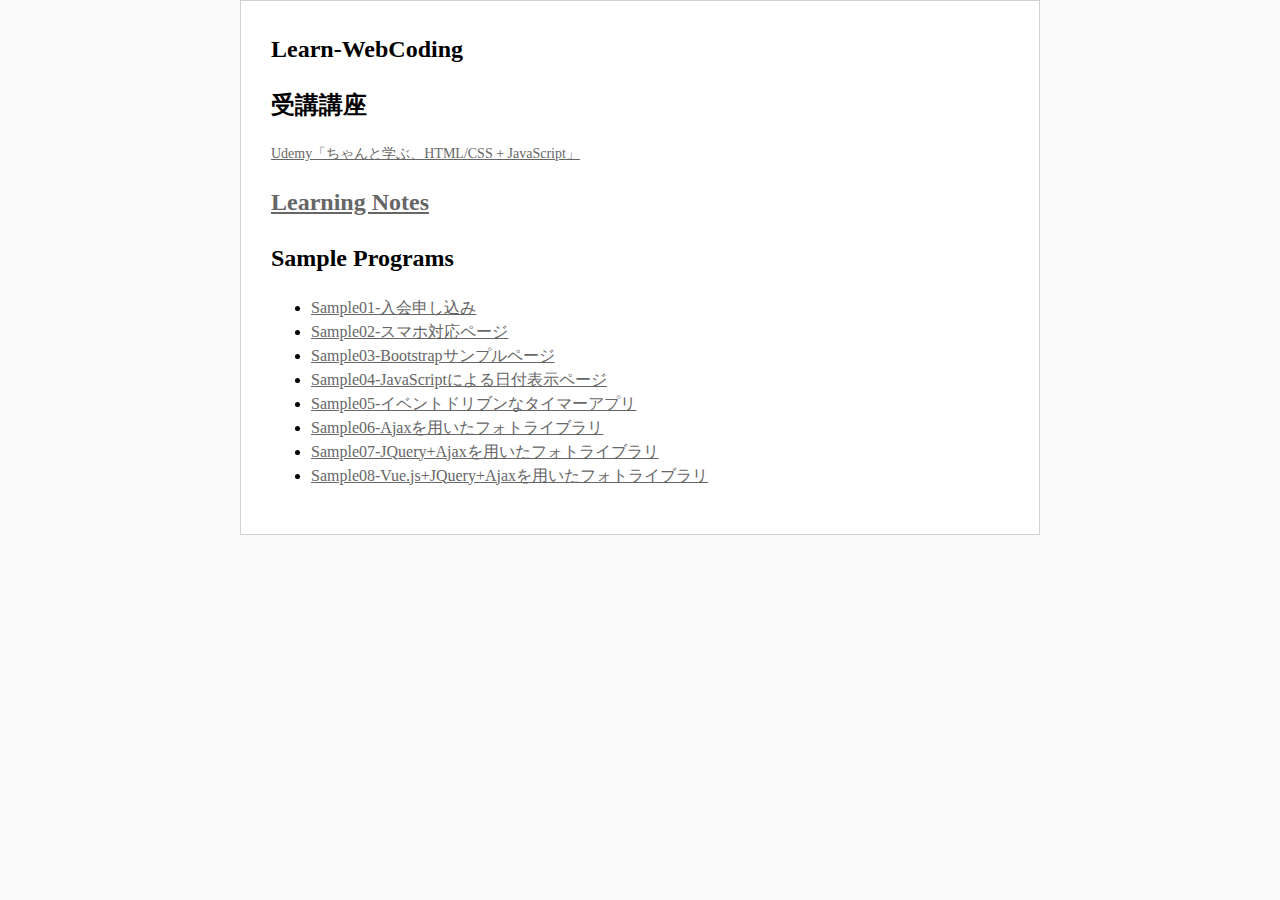
<file: index.html>
﻿<!DOCTYPE html>
<html>
    <head>
        <meta charset="utf-8" />
        <meta name="viewport" content="width=device-width">
        <title>Learn-WebCoding</title>
        <link rel="stylesheet" href="css/sanitize.css">
        <link rel="stylesheet" href="css/style.css">
    </head>
    <body>
        <div class="content">
            <h1>Learn-WebCoding</h1>
            <h2>受講講座</h2>
            <p><a href="https://www.udemy.com/course/html-css-js/">Udemy「ちゃんと学ぶ、HTML/CSS + JavaScript」</a></p>    
            <h2><a href="note/index.html">Learning Notes</a></h2>
            <h2>Sample Programs</h2>
            <ul>
                <li><a href="sample01/index.html">Sample01-入会申し込み</a></li>
                <li><a href="sample02/index.html">Sample02-スマホ対応ページ</a></li>
                <li><a href="sample03/index.html">Sample03-Bootstrapサンプルページ</a></li>
                <li><a href="sample04/index.html">Sample04-JavaScriptによる日付表示ページ</a></li>
                <li><a href="sample05/index.html">Sample05-イベントドリブンなタイマーアプリ</a></li>
                <li><a href="sample06/index.html">Sample06-Ajaxを用いたフォトライブラリ</a></li>
                <li><a href="sample07/index.html">Sample07-JQuery+Ajaxを用いたフォトライブラリ</a></li>
                <li><a href="sample08/index.html">Sample08-Vue.js+JQuery+Ajaxを用いたフォトライブラリ</a></li>
            </ul>
        </div>
    </body>
</html>
</file>
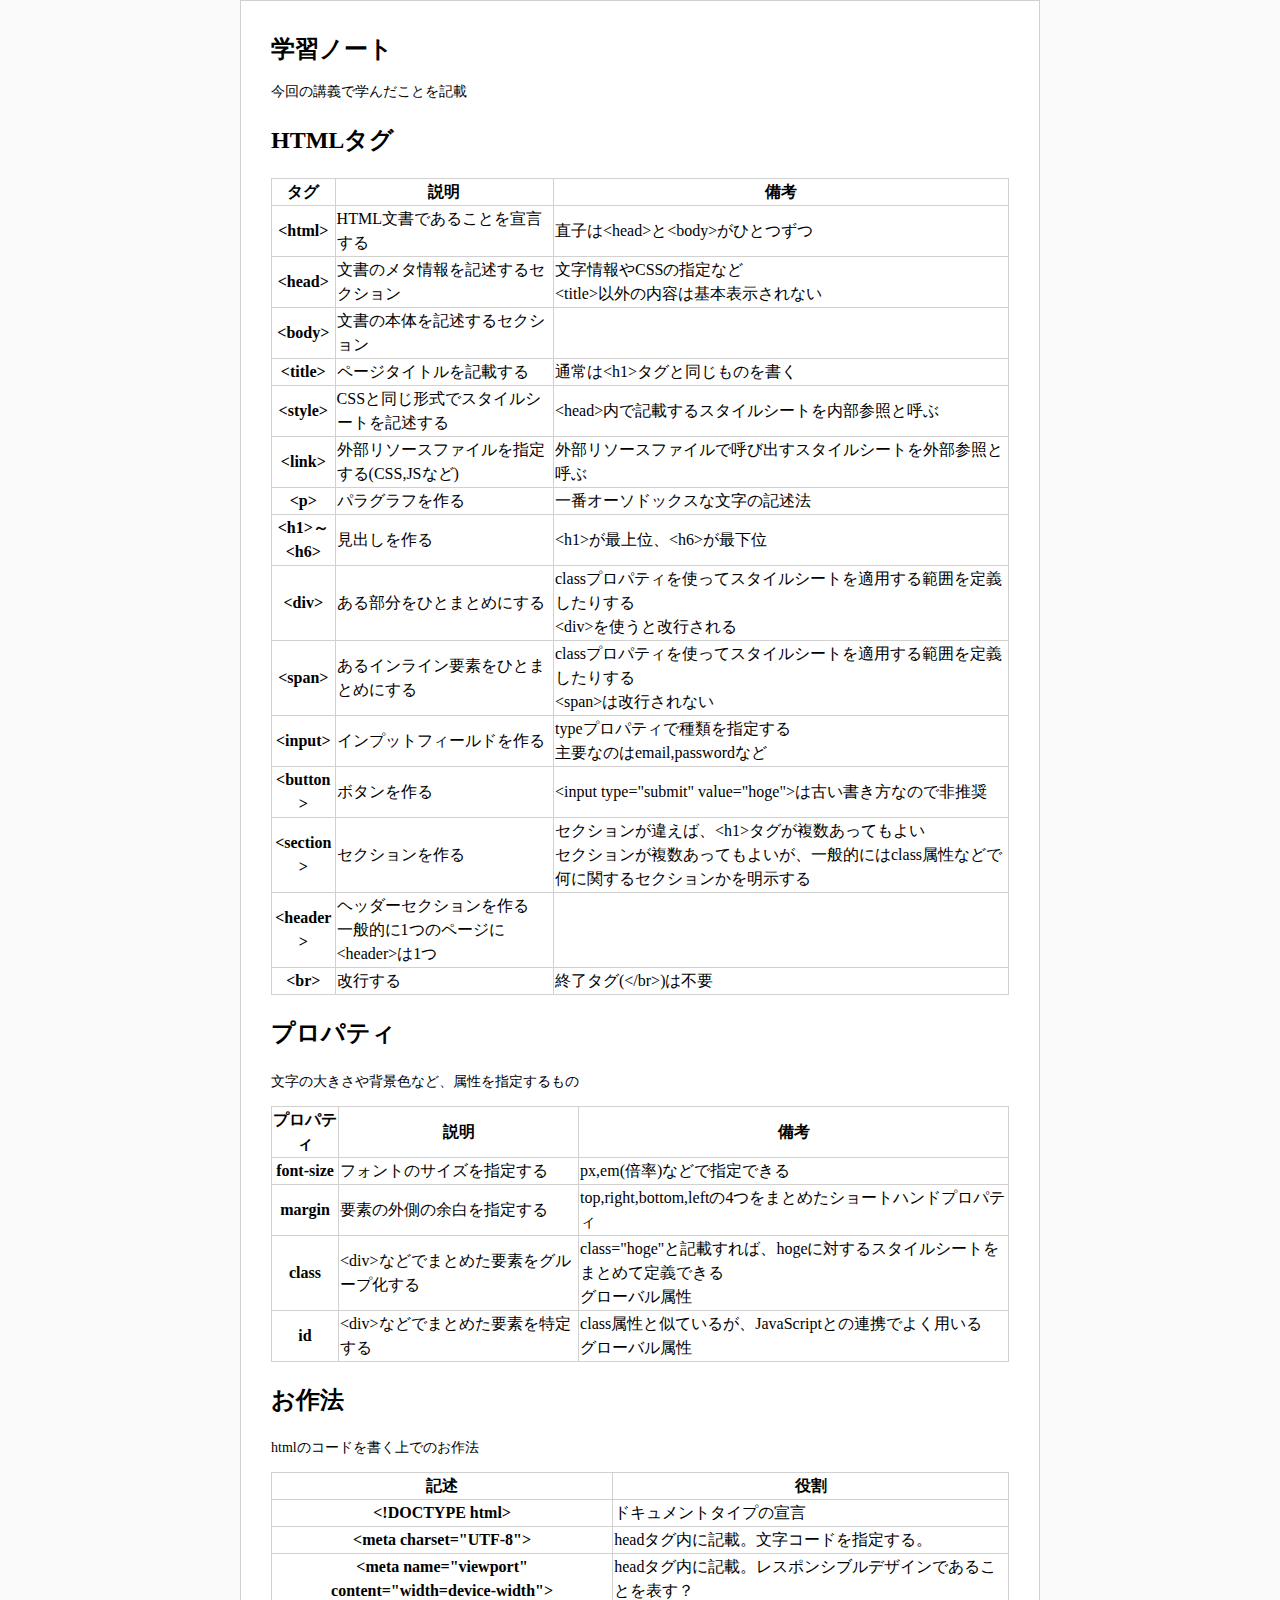
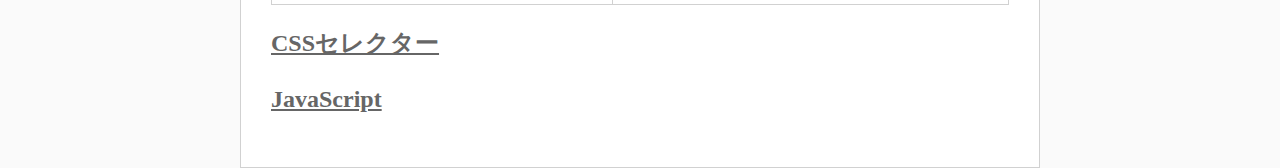
<file: note/index.html>
<!DOCTYPE html>
<html>
    <head>
        <meta charset="UTF-8">
        <meta name="viewport" content="width=device-width">
        <title>学習ノート</title>
        <link rel="stylesheet" href="../css/sanitize.css">
        <link rel="stylesheet" href="../css/style.css">
    </head>
    <body>
        <div class="content">
            <h1>学習ノート</h1>
            <p>今回の講義で学んだことを記載</p>
            <h2>HTMLタグ</h2>
            <table>
                <thead>
                    <tr>
                        <th scope="col">タグ</th>
                        <th scope="col">説明</th>
                        <th scope="col">備考</th>
                    </tr>
                </thead>
                <tbody>
                    <tr>
                        <th scope="row">&lt;html&gt;</th>
                        <td>HTML文書であることを宣言する</td>
                        <td>直子は&lt;head&gt;と&lt;body&gt;がひとつずつ</td>
                    </tr>
                    <tr>
                        <th scope="row">&lt;head&gt;</th>
                        <td>文書のメタ情報を記述するセクション</td>
                        <td>文字情報やCSSの指定など<br>&lt;title&gt;以外の内容は基本表示されない</td>
                    </tr>
                    <tr>
                        <th scope="row">&lt;body&gt;</th>
                        <td>文書の本体を記述するセクション</td>
                    </tr>
                    <tr>
                        <th scope="row">&lt;title&gt;</th>
                        <td>ページタイトルを記載する</td>
                        <td>通常は&lt;h1&gt;タグと同じものを書く</td>
                    </tr>
                    <tr>
                        <th scope="row">&lt;style&gt;</th>
                        <td>CSSと同じ形式でスタイルシートを記述する</td>
                        <td>&lt;head&gt;内で記載するスタイルシートを内部参照と呼ぶ</td>
                    </tr>
                    <tr>
                        <th scope="row">&lt;link&gt;</th>
                        <td>外部リソースファイルを指定する(CSS,JSなど)</td>
                        <td>外部リソースファイルで呼び出すスタイルシートを外部参照と呼ぶ</td>
                    </tr>
                    <tr>
                        <th scope="row">&lt;p&gt;</th>
                        <td>パラグラフを作る</td>
                        <td>一番オーソドックスな文字の記述法</td>
                    </tr>
                    <tr>
                        <th scope="row">&lt;h1&gt;～&lt;h6&gt;</th>
                        <td>見出しを作る</td>
                        <td>&lt;h1&gt;が最上位、&lt;h6&gt;が最下位</td>
                    </tr>
                    <tr>
                        <th scope="row">&lt;div&gt;</th>
                        <td>ある部分をひとまとめにする</td>
                        <td>classプロパティを使ってスタイルシートを適用する範囲を定義したりする<br>&lt;div&gt;を使うと改行される</td>
                    </tr>
                    <tr>
                        <th scope="row">&lt;span&gt;</th>
                        <td>あるインライン要素をひとまとめにする</td>
                        <td>classプロパティを使ってスタイルシートを適用する範囲を定義したりする<br>&lt;span&gt;は改行されない</td>
                    </tr>
                    <tr>
                        <th scope="row">&lt;input&gt;</th>
                        <td>インプットフィールドを作る</td>
                        <td>typeプロパティで種類を指定する<br>主要なのはemail,passwordなど</td>
                    </tr>
                    <tr>
                        <th scope="row">&lt;button&gt;</th>
                        <td>ボタンを作る</td>
                        <td>&lt;input type="submit" value="hoge"&gt;は古い書き方なので非推奨</td>
                    </tr>
                    <tr>
                        <th scope="row">&lt;section&gt;</th>
                        <td>セクションを作る</td>
                        <td>セクションが違えば、&lt;h1&gt;タグが複数あってもよい<br>セクションが複数あってもよいが、一般的にはclass属性などで何に関するセクションかを明示する</td>
                    </tr>
                    <tr>
                        <th scope="row">&lt;header&gt;</th>
                        <td>ヘッダーセクションを作る<br>一般的に1つのページに&lt;header&gt;は1つ</td>
                        <td></td>
                    </tr>                    
                    <tr>
                        <th scope="row">&lt;br&gt;</th>
                        <td>改行する</td>
                        <td>終了タグ(&lt;/br&gt;)は不要</td>
                    </tr>                    
                </tbody>
            </table>

            <h2>プロパティ</h2>
            <p>文字の大きさや背景色など、属性を指定するもの</p>
            <table>
                <thead>
                    <tr>
                        <th scope="col">プロパティ</th>
                        <th scope="col">説明</th>
                        <th scope="col">備考</th>
                    </tr>
                </thead>
                <tbody>
                    <tr>
                        <th scope="row">font-size</th>
                        <td>フォントのサイズを指定する</td>
                        <td>px,em(倍率)などで指定できる</td>
                    </tr>
                    <tr>
                        <th scope="row">margin</th>
                        <td>要素の外側の余白を指定する</td>
                        <td>top,right,bottom,leftの4つをまとめたショートハンドプロパティ</td>
                    </tr>
                    <tr>
                        <th scope="row">class</th>
                        <td>&lt;div&gt;などでまとめた要素をグループ化する</td>
                        <td>class="hoge"と記載すれば、hogeに対するスタイルシートをまとめて定義できる<br>グローバル属性</td>
                    </tr>
                    <tr>
                        <th scope="row">id</th>
                        <td>&lt;div&gt;などでまとめた要素を特定する</td>
                        <td>class属性と似ているが、JavaScriptとの連携でよく用いる<br>グローバル属性</td>
                    </tr>
                </tbody>
            </table>


            <h2>お作法</h2>
            <p>htmlのコードを書く上でのお作法</p>
            <table>
                <thead>
                    <tr>
                        <th scope="col">記述</th>
                        <th scope="col">役割</th>
                    </tr>
                </thead>
                <tbody>
                    <tr>
                        <th scope="row">&lt;!DOCTYPE html&gt;</th>
                        <td>ドキュメントタイプの宣言</td>
                    </tr>
                    <tr>
                        <th scope="row">&lt;meta charset="UTF-8"&gt;</th>
                        <td>headタグ内に記載。文字コードを指定する。</td>
                    </tr>
                    <tr>
                        <th scope="row">&lt;meta name="viewport" content="width=device-width"&gt;</th>
                        <td>headタグ内に記載。レスポンシブルデザインであることを表す？</td>
                    </tr>
                </tbody>
            </table>
            <h2><a href="selecter.html">CSSセレクター</a></h2>
            <h2><a href="javascript.html">JavaScript</a></h2>
        </div>
    </body>
</html>
</file>
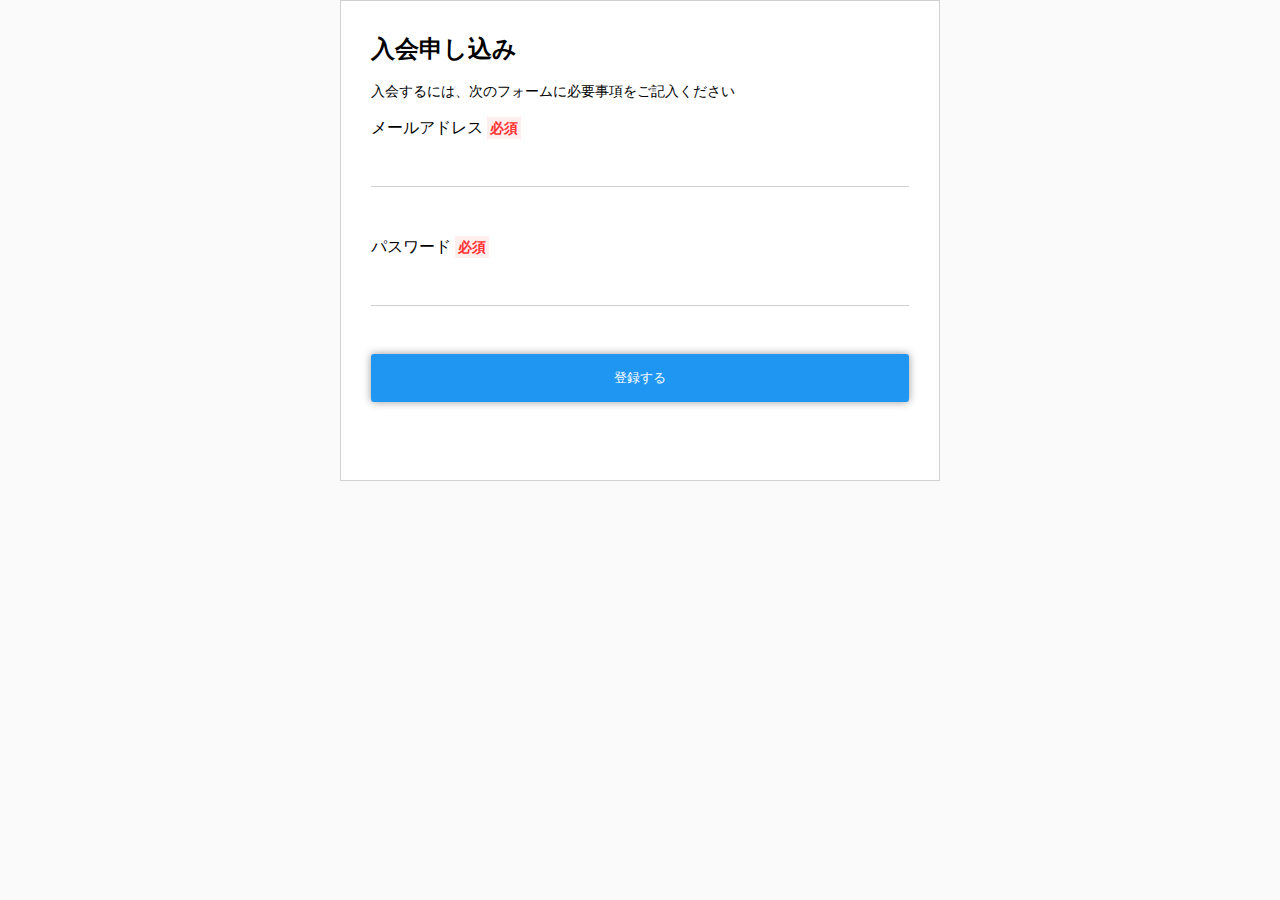
<file: sample01/index.html>
<!DOCTYPE html>
<html>
    <head>
        <meta charset="UTF-8">
        <meta name="viewport" content="width=device-width">
        <title>入会申し込み</title>
        <link rel="stylesheet" href="css/sanitize.css">
        <link rel="stylesheet" href="css/style.css">
    </head>
    <body>
        <div class="content">
            <h1>入会申し込み</h1>
            <p>入会するには、次のフォームに必要事項をご記入ください</p>
            <div class="control">
                <label for="mymail">メールアドレス <span class="required">必須</span></label>
                <input type="email" name="mymail">
            </div>
            <div class="control">
                <label for="password">パスワード <span class="required">必須</span></label>
                <input type="password" name="password">
            </div>
            <div class="control">
                <button type="submit">登録する</button>
                <!-- <input type="submit" value="送信">という記載は古いので非推奨！ -->        
            </div>
        </div>
    </body>
</html>
</file>
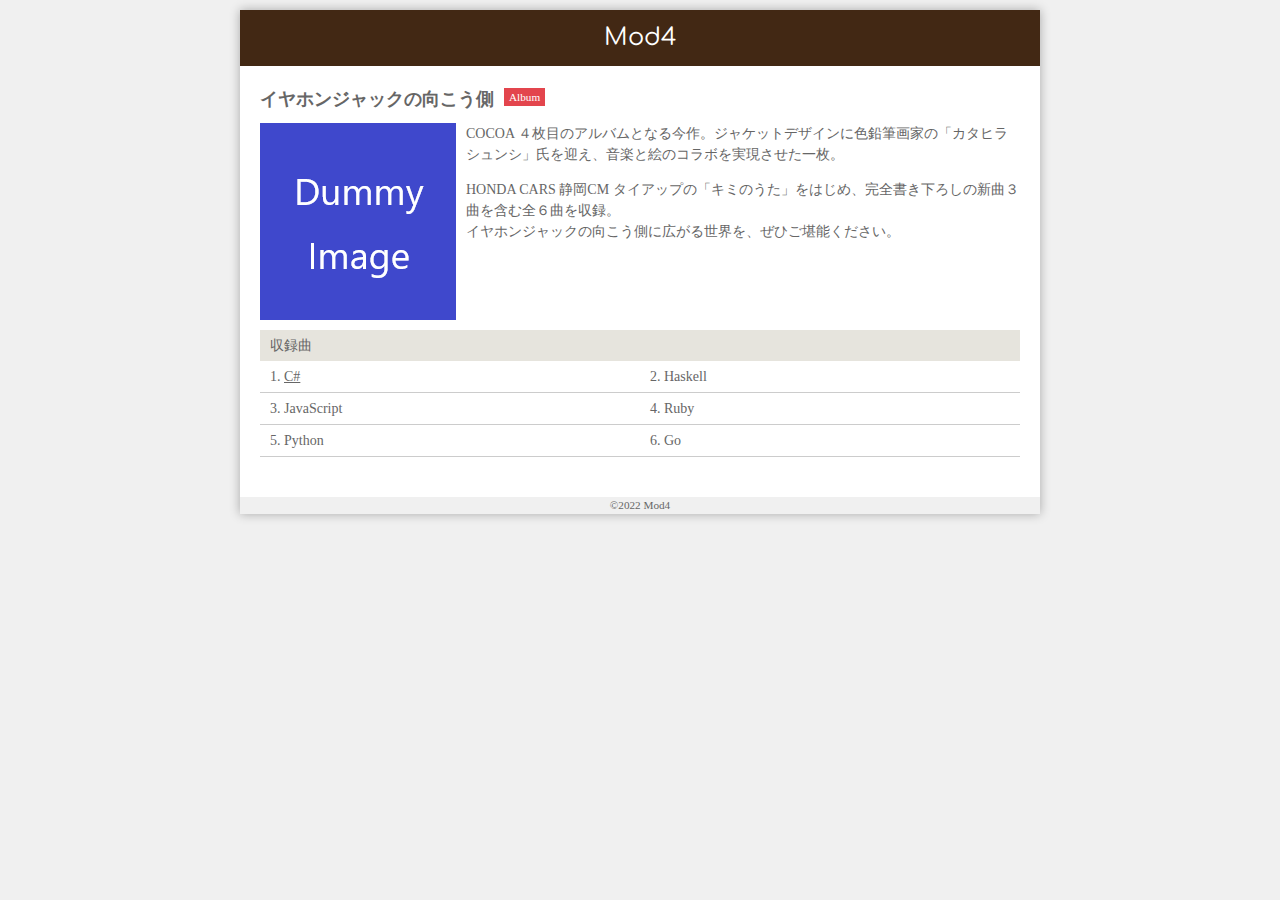
<file: sample02/index.html>
<!DOCTYPE html>
<html>
    <head>
        <meta charset="UTF-8">
        <meta name="viewport" content="width=device-width">
        <title>イヤホンジャックの向こう側</title>
        <link rel="stylesheet" href="css/style.css">
    </head>
    <body>
        <div class="container">
            <header>
                <h1>Mod4</h1>
            </header>

            <div class="content">
                <section class="information">
                    <h1>イヤホンジャックの向こう側</h1>
                    <span class="type">Album</span>
                    <div class="description">
                        <a href="#"><img src="img/jacket.png" alt="イヤホンジャックの向こう側のジャケット写真"></a>
                        <p>COCOA ４枚目のアルバムとなる今作。ジャケットデザインに色鉛筆画家の「カタヒラシュンシ」氏を迎え、音楽と絵のコラボを実現させた一枚。</p>
                        <p>HONDA CARS 静岡CM タイアップの「キミのうた」をはじめ、完全書き下ろしの新曲３曲を含む全６曲を収録。<br>
                        イヤホンジャックの向こう側に広がる世界を、ぜひご堪能ください。</p>    
                    </div>
                </section>
                
                <section class="songs">
                    <h2>収録曲</h2>
                    <ol class="clearfix">
                        <li><a href="https://modfour.github.io/">C#</a></li>
                        <li>Haskell</li>
                        <li>JavaScript</li>
                        <li>Ruby</li>
                        <li>Python</li>
                        <li>Go</li>
                    </ol>
                </section>
            </div>
            <footer>
                &copy;2022 Mod4
            </footer>
        </div>
    </body>
</html>
</file>
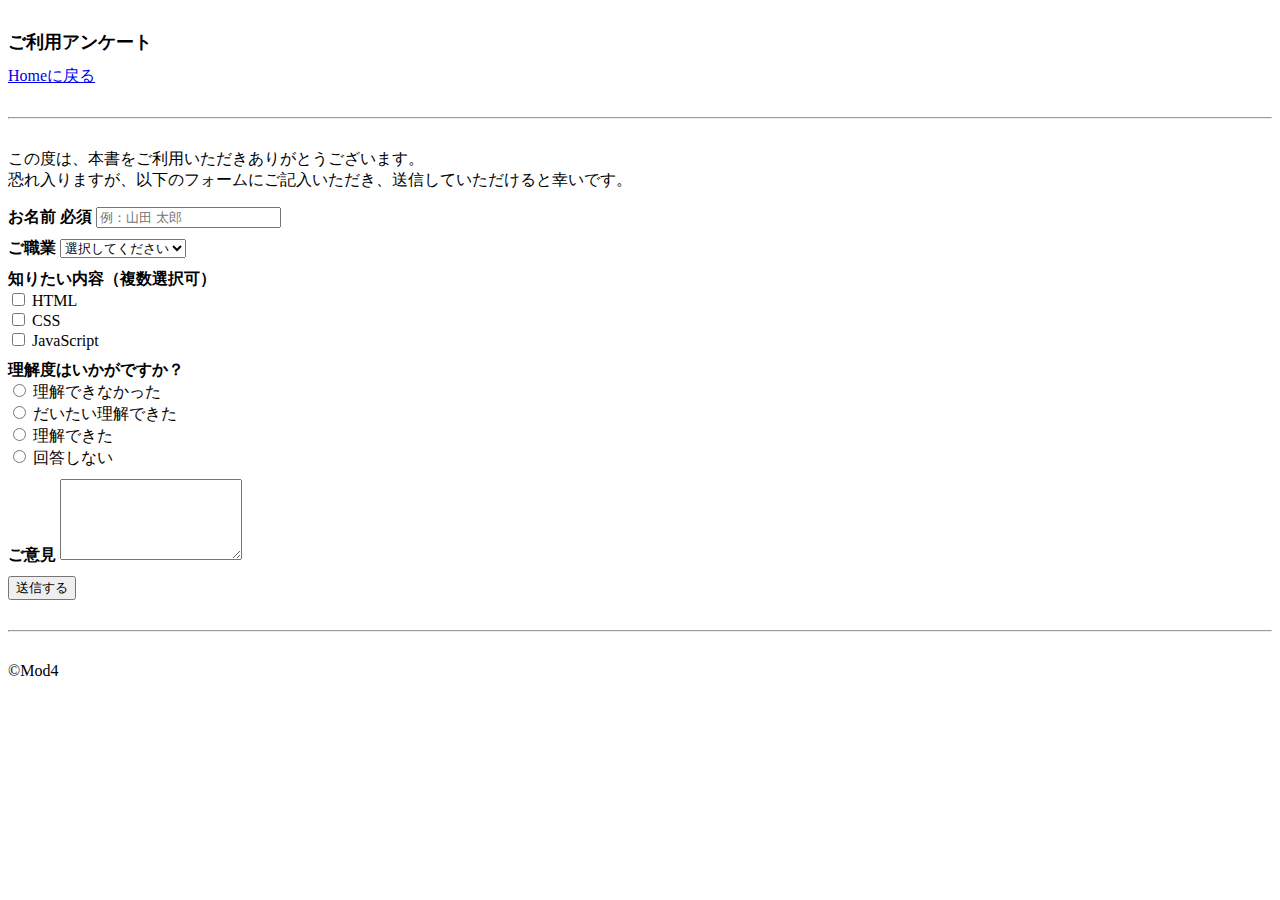
<file: sample03/index.html>
<!DOCTYPE html>
<html lang="ja">
    <head>
        <meta charset="UTF-8">
        <meta name="viewport" content="width=device-width">

        <title>ご利用アンケート</title>

        <!-- CDN版bootstrap v5.0の使用 bootstrapにはsanitize.css相当の機能が標準で備わっている-->
        <link href="https://cdn.jsdelivr.net/npm/bootstrap@5.0.2/dist/css/bootstrap.min.css" rel="stylesheet" integrity="sha384-EVSTQN3/azprG1Anm3QDgpJLIm9Nao0Yz1ztcQTwFspd3yD65VohhpuuCOmLASjC" crossorigin="anonymous">
        <link rel="stylesheet" href="css/style.css">
    </head>
    <body>
        <div class="container">
            <header>
                <div class="row">
                    <!-- bootstrapでは1行12列の構成になっている-->
                    <div class="col-sm-6"> <!-- small(スマートフォンサイズ）まで6列分の幅（半分）のマス目 -->
                        <h1>ご利用アンケート</h1>
                    </div>
                    <div class="col-sm-6 text-end"> <!-- bootstrap5ではクラス名が変更になっている -->
                        <a href="#">Homeに戻る</a>    
                    </div>
                </div>
            </header>
        </div>
        <hr class="border border-3">
        <div class="container">
            <form action="" method="post" class="row">
                <div class="col-sm-8 offset-sm-2">
                    <p>この度は、本書をご利用いただきありがとうございます。<br>
                        恐れ入りますが、以下のフォームにご記入いただき、送信していただけると幸いです。</p>
                    <div class="form-group">
                        <label for="name">お名前 <span class="badge bg-danger">必須</span></label> <!--bs5ではクラス名が変更になっている-->
                        <input type="text" id="name" name="name" class="form-control" placeholder="例：山田 太郎" required>
                    </div>
                    
                    <div class="form-group">
                        <label for="job">ご職業</label>
                        <select id="job" name="job" class="form-control">
                            <option value="">選択してください</option>
                            <option value="会社員">会社員</option>
                            <option value="学生">学生</option>
                            <option value="その他">その他</option>
                        </select>
                    </div>

                    <div class="form-group">
                        <label>知りたい内容（複数選択可）</label>
                        <div class="form-check">
                            <input type="checkbox" name="q1" id="q1_1" value="html" class="form-check-input">
                            <label for="q1_1" class="form-check-label">HTML</label>
                        </div>
                        <div class="form-check">
                            <input type="checkbox" name="q1" id="q1_2" value="CSS" class="form-check-input">
                            <label for="q1_2" class="form-check-label">CSS</label>
                        </div>
                        <div class="form-check">
                            <input type="checkbox" name="q1" id="q1_3" value="JavaScript" class="form-check-input">
                            <label for="q1_3" class="form-check-label">JavaScript</label>
                        </div>
                    </div>

                    <div class="form-group">
                        <label class="d-block">理解度はいかがですか？</label>
                        <div class="form-check form-check-inline">
                            <input type="radio" class="form-check-input" name="q2" id="q2_1" value="1">
                            <label for="q2_1" class="form-check-label">理解できなかった</label>
                        </div>
                        <div class="form-check form-check-inline">
                            <input type="radio" class="form-check-input" name="q2" id="q2_2" value="2">
                            <label for="q2_2" class="form-check-label">だいたい理解できた</label>
                        </div>
                        <div class="form-check form-check-inline">
                            <input type="radio" class="form-check-input" name="q2" id="q2_3" value="3">
                            <label for="q2_3" class="form-check-label">理解できた</label>
                        </div>
                        <div class="form-check form-check-inline">
                            <input type="radio" class="form-check-input" name="q2" id="q2_4" value="">
                            <label for="q2_4" class="form-check-label">回答しない</label>
                        </div>
                    </div>

                    <div class="form-group">
                        <label for="message">ご意見</label>
                        <textarea name="message" id="message" rows="5" class="form-control"></textarea>
                    </div>

                    <button type="submit" class="btn btn-primary">送信する</button>
                </div>
            </form>    
        </div>
        <hr class="border border-3">
        <div class="container">
            <footer class="text-center">
                <p>&copy;Mod4</p>
            </footer>    
        </div>
    </body>
</html>
</file>
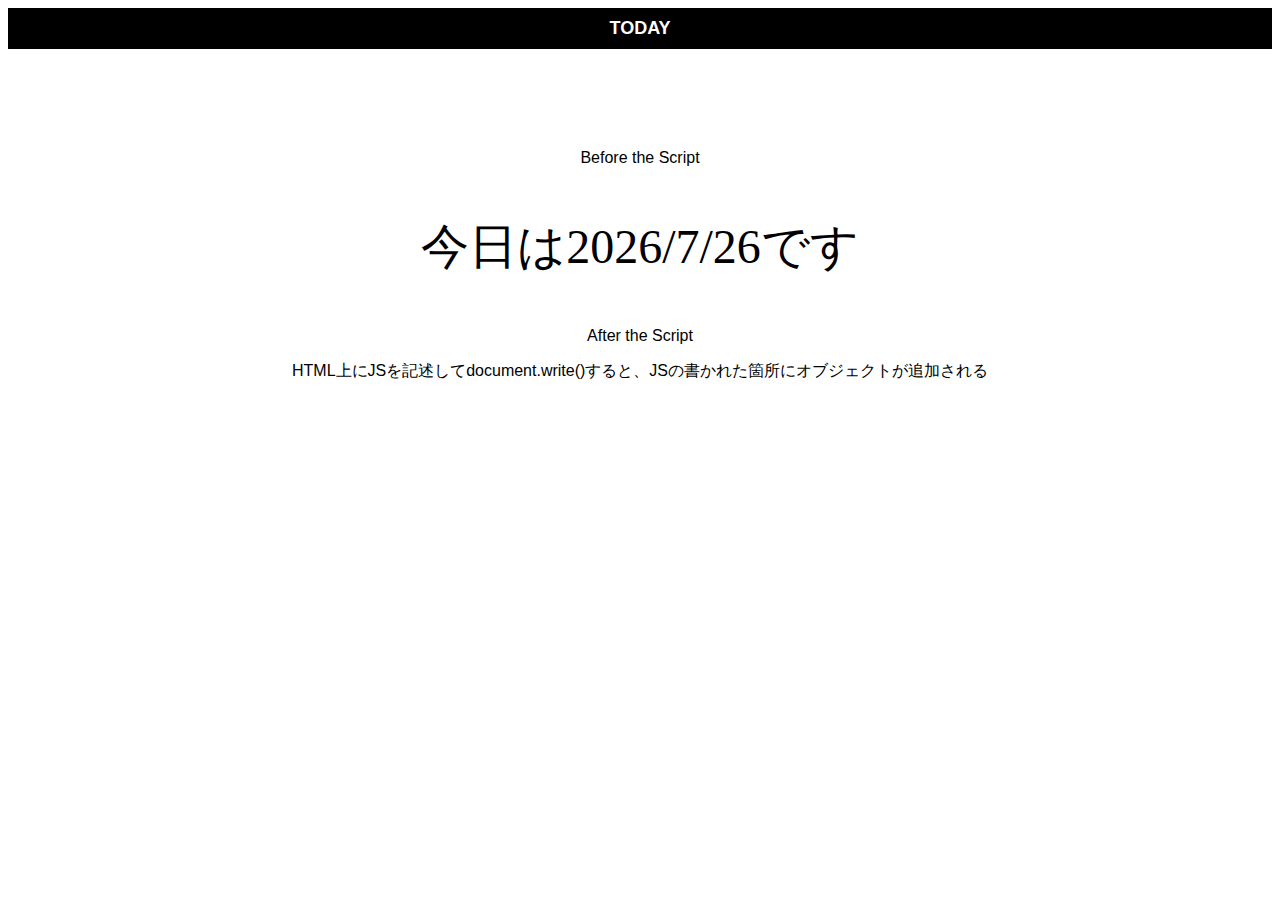
<file: sample04/index.html>
<!DOCTYPE html>
<html lang="ja">
    <head>
        <meta charset="UTF-8">
        <meta name="viewport" content="width=device-width">
        <title>TODAY</title>
        <link href="https://cdn.jsdelivr.net/npm/bootstrap@5.0.2/dist/css/bootstrap.min.css" rel="stylesheet" integrity="sha384-EVSTQN3/azprG1Anm3QDgpJLIm9Nao0Yz1ztcQTwFspd3yD65VohhpuuCOmLASjC" crossorigin="anonymous">
        <link href="css/style.css" rel="stylesheet">
    </head>
    <body>
        <header>
            <h1>TODAY</h1>
        </header>
        <div class="container">
            <p>Before the Script</p>
            <script>
                // 日付を表示するスクリプト
                var today = new Date();
                var todayString = today.getFullYear() + '/' + (today.getMonth()+1) + '/' + today.getDate();
                document.write('<p class="date">今日は' + todayString + 'です</p>');
            </script>
            <p>After the Script</p>
            <p>HTML上にJSを記述してdocument.write()すると、JSの書かれた箇所にオブジェクトが追加される</p>
        </div>
    </body>
</html>
</file>
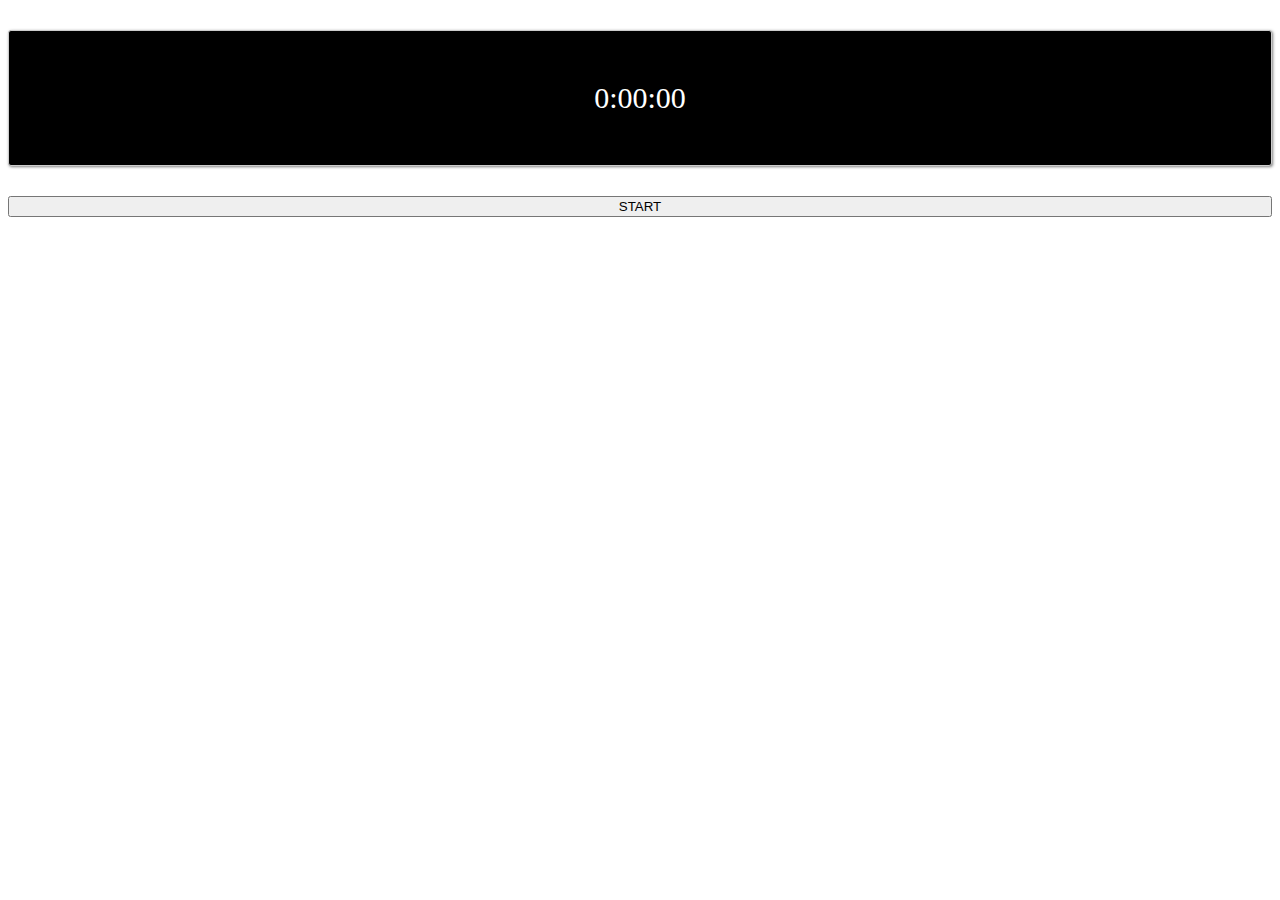
<file: sample05/index.html>
<!DOCTYPE html>
<html lang="ja">
    <head>
        <meta charset="UTF-8">
        <meta name="viewport" content="width=device-width">
        <title>Timer</title>
        <link href="https://cdn.jsdelivr.net/npm/bootstrap@5.0.2/dist/css/bootstrap.min.css" rel="stylesheet" integrity="sha384-EVSTQN3/azprG1Anm3QDgpJLIm9Nao0Yz1ztcQTwFspd3yD65VohhpuuCOmLASjC" crossorigin="anonymous">
        <link href="css/style.css" rel="stylesheet">
    </head>
    <body>
        <div class="container">
            <p id="timer">0:00:00</p>
            <div>
                <button id="start_stop" class="btn btn-lg btn-primary">START</button>
            </div>
        </div>
        <script>
            var timer_id;
            // 1桁ならゼロを追加する関数
            var addZero = function(value){
                if (value < 10){
                    value = '0' + value;
                }
                return value;
            }

            var goTimer = function(start){
                var now = new Date();
                var milisec = now.getTime() - start.getTime();
                var seconds = Math.floor(milisec / 1000);
                var minutes = Math.floor(seconds / 60);
                var hours = Math.floor(minutes / 60);

                var seconds_disp = addZero(seconds % 60);
                var minutes_disp = addZero(minutes % 60);
                var hours_disp = addZero(hours);
                
                document.getElementById("timer").innerHTML = hours_disp + ':' + minutes_disp + ':' + seconds_disp;
            }
            
            // 無名関数を用いたイベントリスナーの追加
            document.getElementById("start_stop").addEventListener("click", function() {
                if (this.innerHTML === 'START'){
                    var start = new Date();
                    // setIntervalで引数を渡す場合、無名関数を使うかbindする必要がある
                    // 講義では、startをグローバル変数としていた
                    timer_id = setInterval(goTimer.bind(undefined, start), 10);
                    this.innerHTML = 'STOP';
                    this.classList.remove("btn-primary");
                    this.classList.add("btn-danger");
                }else{
                    this.innerHTML = 'START';
                    this.classList.remove("btn-danger");
                    this.classList.add("btn-primary");
                    clearInterval(timer_id);
                }
            });
        </script>
    </body>
</html>
</file>
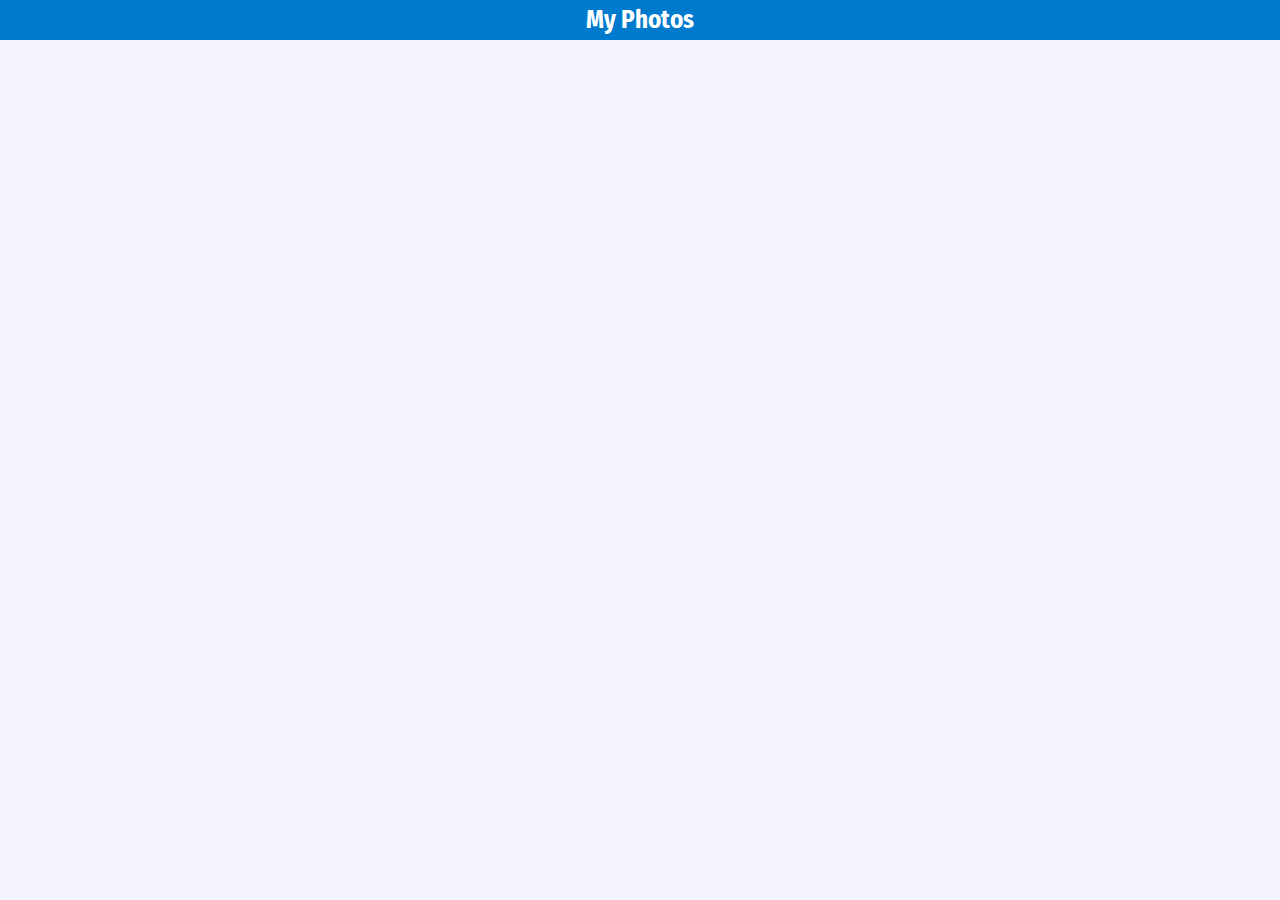
<file: sample06/index.html>
<!DOCTYPE html>
<html lang="ja">
    <head>
        <meta charset="UTF-8">
        <meta name="viewport" content="width=device-width">
        <title>My Photos</title>
        <link rel="preconnect" href="https://fonts.googleapis.com">
        <link rel="preconnect" href="https://fonts.gstatic.com" crossorigin>
        <link href="https://fonts.googleapis.com/css2?family=Fira+Sans+Condensed&display=swap" rel="stylesheet">
        <link rel="stylesheet" href="css/style.css">
    </head>
    <body>
        <header>
            <h1>My Photos</h1>
        </header>
        <div class="container">
            <div id="img_unit">
            </div>
        </div>

        <script>
            var ajax = new XMLHttpRequest();
            ajax.open('GET',"https://h2o-space.com/htmlbook/images.php");
            ajax.responseType = 'json';
            ajax.send(null);

            ajax.onreadystatechange = function(){
                // ajax.readyState... 0:UNSENT, 1:OPENED, 2:HEADERS_RECEIVED, 3:LOADING, 4:DONE
                if (ajax.readyState === XMLHttpRequest.DONE && ajax.status === 200){
                    var photo;
                    var img;
                    var caption;

                    this.response.forEach(function(image) {
                        photo = document.createElement('div');
                        photo.className = 'photo'; /* photo.setAttribute('class','photo'); */

                        img = document.createElement('img');
                        img.setAttribute('src',image.path);
                
                        caption = document.createElement('div');
                        caption.className = 'inner'; /* caption.setAttribute('class','inner'); */
                        caption.innerHTML = '<p>' + image.caption + '<span>' + image.name + '</span></p>';

                        photo.appendChild(img);
                        photo.appendChild(caption);
                        document.getElementById('img_unit').appendChild(photo);
                    });
                }
            }
        </script>
    </body>
</html>
</file>
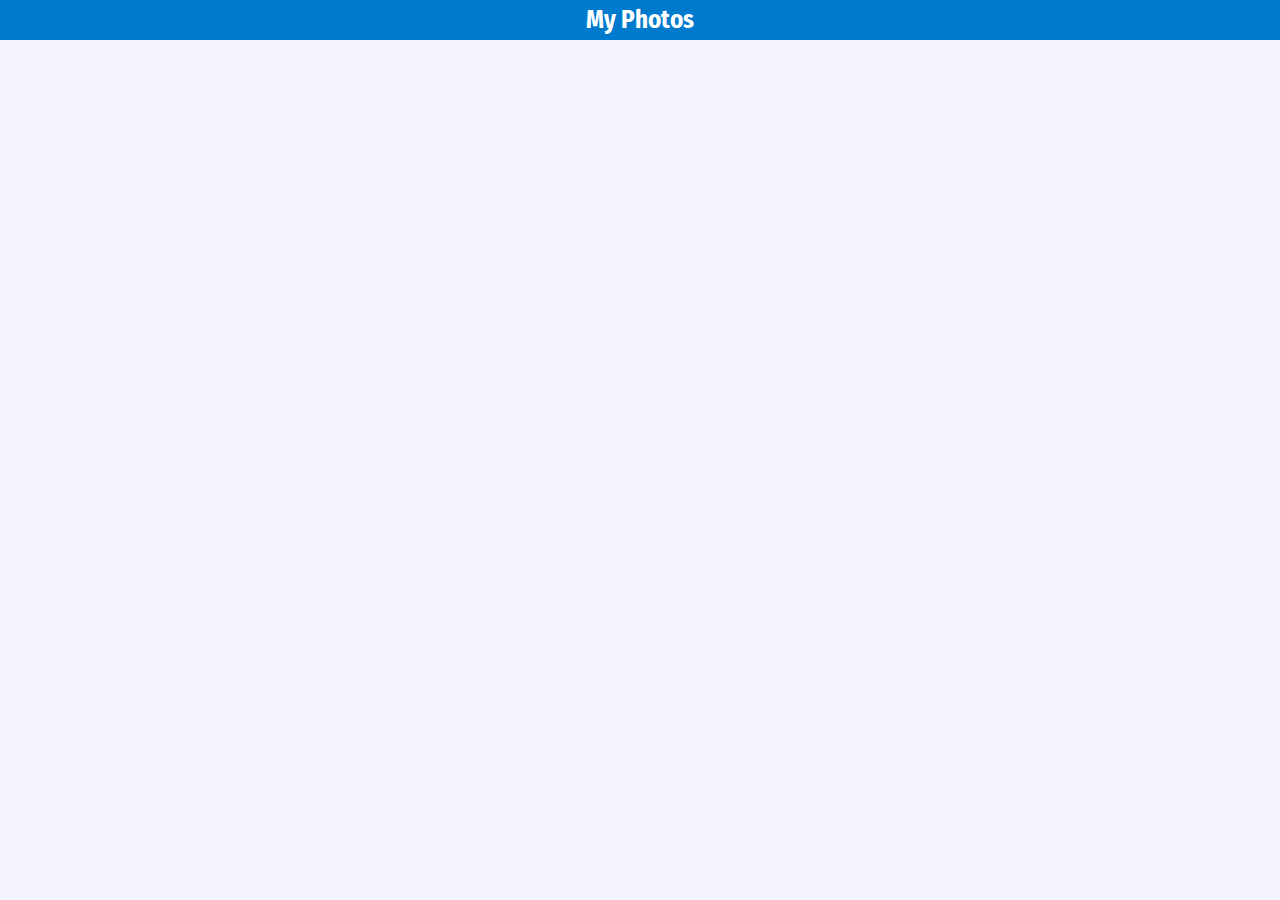
<file: sample07/index.html>
<!DOCTYPE html>
<html lang="ja">
    <head>
        <meta charset="UTF-8">
        <meta name="viewport" content="width=device-width">
        <title>My Photos</title>
        <link rel="preconnect" href="https://fonts.googleapis.com">
        <link rel="preconnect" href="https://fonts.gstatic.com" crossorigin>
        <link href="https://fonts.googleapis.com/css2?family=Fira+Sans+Condensed&display=swap" rel="stylesheet">
        <link rel="stylesheet" href="css/style.css">
    </head>
    <body>
        <header>
            <h1>My Photos</h1>
        </header>
        <div class="container">
            <div id="img_unit">
            </div>
        </div>

        <script src="js/jquery.min.js"></script>
        <script>
            /* 第二引数はコールバック関数になっていて、通信の完了を待つ必要がない */
            $.getJSON('https://h2o-space.com/htmlbook/images.php', function(data){
                data.forEach(function(image){
                    $('<div class="photo"></div>')
                        .append('<img src="' + image.path + '">')
                        .append('<div class="inner"><p>'+image.caption+"<span>"+image.name+"</span></p>")
                        .appendTo('#img_unit');
                });
            });
        </script>
    </body>
</html>
</file>
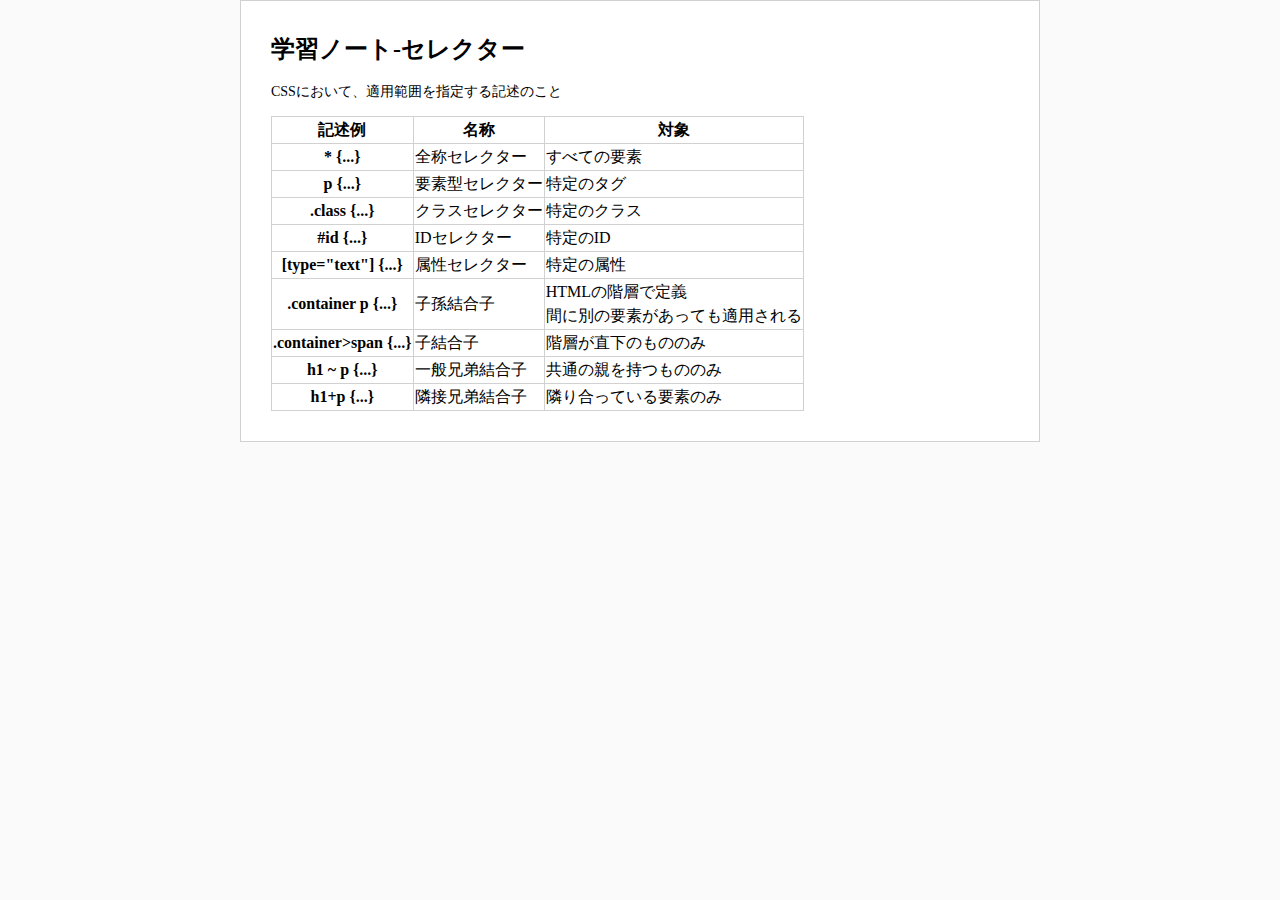
<file: note/selecter.html>
<!DOCTYPE html>
<html>
    <head>
        <meta charset="UTF-8">
        <meta name="viewport" content="width=device-width">
        <title>学習ノート-セレクター</title>
        <link rel="stylesheet" href="../css/sanitize.css">
        <link rel="stylesheet" href="../css/style.css">
    </head>
    <body>
        <div class="content">
            <h1>学習ノート-セレクター</h1>
            <p>CSSにおいて、適用範囲を指定する記述のこと</p>
            <table>
                <thead>
                    <tr>
                        <th scope="col">記述例</th>
                        <th scope="col">名称</th>
                        <th scope="col">対象</th>
                    </tr>
                </thead>
                <tbody>
                    <tr>
                        <th scope="row">* {...}</th>
                        <td>全称セレクター</td>
                        <td>すべての要素</td>
                    </tr>
                    <tr>
                        <th scope="row">p {...}</th>
                        <td>要素型セレクター</td>
                        <td>特定のタグ</td>
                    </tr>
                    <tr>
                        <th scope="row">.class {...}</th>
                        <td>クラスセレクター</td>
                        <td>特定のクラス</td>
                    </tr>
                    <tr>
                        <th scope="row">#id {...}</th>
                        <td>IDセレクター</td>
                        <td>特定のID</td>
                    </tr>
                    <tr>
                        <th scope="row">[type="text"] {...}</th>
                        <td>属性セレクター</td>
                        <td>特定の属性</td>
                    </tr>
                    <tr>
                        <th scope="row">.container p {...}</th>
                        <td>子孫結合子</td>
                        <td>HTMLの階層で定義<br>間に別の要素があっても適用される</td>
                    </tr>
                    <tr>
                        <th scope="row">.container>span {...}</th>
                        <td>子結合子</td>
                        <td>階層が直下のもののみ</td>
                    </tr>
                    <tr>
                        <th scope="row">h1 ~ p {...}</th>
                        <td>一般兄弟結合子</td>
                        <td>共通の親を持つもののみ</td>
                    </tr>
                    <tr>
                        <th scope="row">h1+p {...}</th>
                        <td>隣接兄弟結合子</td>
                        <td>隣り合っている要素のみ</td>
                    </tr>
                </tbody>
            </table>
         </div>
    </body>
</html>
</file>
<file: css/sanitize.css>
/* Document
 * ========================================================================== */

/**
 * Add border box sizing in all browsers (opinionated).
 */

*,
::before,
::after {
  box-sizing: border-box;
}

/**
 * 1. Add text decoration inheritance in all browsers (opinionated).
 * 2. Add vertical alignment inheritance in all browsers (opinionated).
 */

::before,
::after {
  text-decoration: inherit; /* 1 */
  vertical-align: inherit; /* 2 */
}

/**
 * 1. Use the default cursor in all browsers (opinionated).
 * 2. Change the line height in all browsers (opinionated).
 * 3. Use a 4-space tab width in all browsers (opinionated).
 * 4. Remove the grey highlight on links in iOS (opinionated).
 * 5. Prevent adjustments of font size after orientation changes in
 *    IE on Windows Phone and in iOS.
 * 6. Breaks words to prevent overflow in all browsers (opinionated).
 */

html {
  cursor: default; /* 1 */
  line-height: 1.5; /* 2 */
  -moz-tab-size: 4; /* 3 */
  tab-size: 4; /* 3 */
  -webkit-tap-highlight-color: transparent /* 4 */;
  -ms-text-size-adjust: 100%; /* 5 */
  -webkit-text-size-adjust: 100%; /* 5 */
  word-break: break-word; /* 6 */
}

/* Sections
 * ========================================================================== */

/**
 * Remove the margin in all browsers (opinionated).
 */

body {
  margin: 0;
}

/**
 * Correct the font size and margin on `h1` elements within `section` and
 * `article` contexts in Chrome, Edge, Firefox, and Safari.
 */

h1 {
  font-size: 2em;
  margin: 0.67em 0;
}

/* Grouping content
 * ========================================================================== */

/**
 * Remove the margin on nested lists in Chrome, Edge, IE, and Safari.
 */

dl dl,
dl ol,
dl ul,
ol dl,
ul dl {
  margin: 0;
}

/**
 * Remove the margin on nested lists in Edge 18- and IE.
 */

ol ol,
ol ul,
ul ol,
ul ul {
  margin: 0;
}

/**
 * 1. Add the correct sizing in Firefox.
 * 2. Show the overflow in Edge 18- and IE.
 */

hr {
  height: 0; /* 1 */
  overflow: visible; /* 2 */
}

/**
 * Add the correct display in IE.
 */

main {
  display: block;
}

/**
 * Remove the list style on navigation lists in all browsers (opinionated).
 */

nav ol,
nav ul {
  list-style: none;
  padding: 0;
}

/**
 * 1. Correct the inheritance and scaling of font size in all browsers.
 * 2. Correct the odd `em` font sizing in all browsers.
 */

pre {
  font-family: monospace, monospace; /* 1 */
  font-size: 1em; /* 2 */
}

/* Text-level semantics
 * ========================================================================== */

/**
 * Remove the gray background on active links in IE 10.
 */

a {
  background-color: transparent;
}

/**
 * Add the correct text decoration in Edge 18-, IE, and Safari.
 */

abbr[title] {
  text-decoration: underline;
  text-decoration: underline dotted;
}

/**
 * Add the correct font weight in Chrome, Edge, and Safari.
 */

b,
strong {
  font-weight: bolder;
}

/**
 * 1. Correct the inheritance and scaling of font size in all browsers.
 * 2. Correct the odd `em` font sizing in all browsers.
 */

code,
kbd,
samp {
  font-family: monospace, monospace; /* 1 */
  font-size: 1em; /* 2 */
}

/**
 * Add the correct font size in all browsers.
 */

small {
  font-size: 80%;
}

/* Embedded content
 * ========================================================================== */

/*
 * Change the alignment on media elements in all browsers (opinionated).
 */

audio,
canvas,
iframe,
img,
svg,
video {
  vertical-align: middle;
}

/**
 * Add the correct display in IE 9-.
 */

audio,
video {
  display: inline-block;
}

/**
 * Add the correct display in iOS 4-7.
 */

audio:not([controls]) {
  display: none;
  height: 0;
}

/**
 * Remove the border on iframes in all browsers (opinionated).
 */

iframe {
  border-style: none;
}

/**
 * Remove the border on images within links in IE 10-.
 */

img {
  border-style: none;
}

/**
 * Change the fill color to match the text color in all browsers (opinionated).
 */

svg:not([fill]) {
  fill: currentColor;
}

/**
 * Hide the overflow in IE.
 */

svg:not(:root) {
  overflow: hidden;
}

/* Tabular data
 * ========================================================================== */

/**
 * Collapse border spacing in all browsers (opinionated).
 */

table {
  border-collapse: collapse;
}

/* Forms
 * ========================================================================== */

/**
 * Remove the margin on controls in Safari.
 */

button,
input,
select {
  margin: 0;
}

/**
 * 1. Show the overflow in IE.
 * 2. Remove the inheritance of text transform in Edge 18-, Firefox, and IE.
 */

button {
  overflow: visible; /* 1 */
  text-transform: none; /* 2 */
}

/**
 * Correct the inability to style buttons in iOS and Safari.
 */

button,
[type="button"],
[type="reset"],
[type="submit"] {
  -webkit-appearance: button;
}

/**
 * 1. Change the inconsistent appearance in all browsers (opinionated).
 * 2. Correct the padding in Firefox.
 */

fieldset {
  border: 1px solid #a0a0a0; /* 1 */
  padding: 0.35em 0.75em 0.625em; /* 2 */
}

/**
 * Show the overflow in Edge 18- and IE.
 */

input {
  overflow: visible;
}

/**
 * 1. Correct the text wrapping in Edge 18- and IE.
 * 2. Correct the color inheritance from `fieldset` elements in IE.
 */

legend {
  color: inherit; /* 2 */
  display: table; /* 1 */
  max-width: 100%; /* 1 */
  white-space: normal; /* 1 */
}

/**
 * 1. Add the correct display in Edge 18- and IE.
 * 2. Add the correct vertical alignment in Chrome, Edge, and Firefox.
 */

progress {
  display: inline-block; /* 1 */
  vertical-align: baseline; /* 2 */
}

/**
 * Remove the inheritance of text transform in Firefox.
 */

select {
  text-transform: none;
}

/**
 * 1. Remove the margin in Firefox and Safari.
 * 2. Remove the default vertical scrollbar in IE.
 * 3. Change the resize direction in all browsers (opinionated).
 */

textarea {
  margin: 0; /* 1 */
  overflow: auto; /* 2 */
  resize: vertical; /* 3 */
}

/**
 * Remove the padding in IE 10-.
 */

[type="checkbox"],
[type="radio"] {
  padding: 0;
}

/**
 * 1. Correct the odd appearance in Chrome, Edge, and Safari.
 * 2. Correct the outline style in Safari.
 */

[type="search"] {
  -webkit-appearance: textfield; /* 1 */
  outline-offset: -2px; /* 2 */
}

/**
 * Correct the cursor style of increment and decrement buttons in Safari.
 */

::-webkit-inner-spin-button,
::-webkit-outer-spin-button {
  height: auto;
}

/**
 * Correct the text style of placeholders in Chrome, Edge, and Safari.
 */

::-webkit-input-placeholder {
  color: inherit;
  opacity: 0.54;
}

/**
 * Remove the inner padding in Chrome, Edge, and Safari on macOS.
 */

::-webkit-search-decoration {
  -webkit-appearance: none;
}

/**
 * 1. Correct the inability to style upload buttons in iOS and Safari.
 * 2. Change font properties to `inherit` in Safari.
 */

::-webkit-file-upload-button {
  -webkit-appearance: button; /* 1 */
  font: inherit; /* 2 */
}

/**
 * Remove the inner border and padding of focus outlines in Firefox.
 */

::-moz-focus-inner {
  border-style: none;
  padding: 0;
}

/**
 * Restore the focus outline styles unset by the previous rule in Firefox.
 */

:-moz-focusring {
  outline: 1px dotted ButtonText;
}

/**
 * Remove the additional :invalid styles in Firefox.
 */

:-moz-ui-invalid {
  box-shadow: none;
}

/* Interactive
 * ========================================================================== */

/*
 * Add the correct display in Edge 18- and IE.
 */

details {
  display: block;
}

/*
 * Add the correct styles in Edge 18-, IE, and Safari.
 */

dialog {
  background-color: white;
  border: solid;
  color: black;
  display: block;
  height: -moz-fit-content;
  height: -webkit-fit-content;
  height: fit-content;
  left: 0;
  margin: auto;
  padding: 1em;
  position: absolute;
  right: 0;
  width: -moz-fit-content;
  width: -webkit-fit-content;
  width: fit-content;
}

dialog:not([open]) {
  display: none;
}

/*
 * Add the correct display in all browsers.
 */

summary {
  display: list-item;
}

/* Scripting
 * ========================================================================== */

/**
 * Add the correct display in IE 9-.
 */

canvas {
  display: inline-block;
}

/**
 * Add the correct display in IE.
 */

template {
  display: none;
}

/* User interaction
 * ========================================================================== */

/*
 * 1. Remove the tapping delay in IE 10.
 * 2. Remove the tapping delay on clickable elements
      in all browsers (opinionated).
 */

a,
area,
button,
input,
label,
select,
summary,
textarea,
[tabindex] {
  -ms-touch-action: manipulation; /* 1 */
  touch-action: manipulation; /* 2 */
}

/**
 * Add the correct display in IE 10-.
 */

[hidden] {
  display: none;
}

/* Accessibility
 * ========================================================================== */

/**
 * Change the cursor on busy elements in all browsers (opinionated).
 */

[aria-busy="true"] {
  cursor: progress;
}

/*
 * Change the cursor on control elements in all browsers (opinionated).
 */

[aria-controls] {
  cursor: pointer;
}

/*
 * Change the cursor on disabled, not-editable, or otherwise
 * inoperable elements in all browsers (opinionated).
 */

[aria-disabled="true"],
[disabled] {
  cursor: not-allowed;
}

/*
 * Change the display on visually hidden accessible elements
 * in all browsers (opinionated).
 */

[aria-hidden="false"][hidden] {
  display: initial;
}

[aria-hidden="false"][hidden]:not(:focus) {
  clip: rect(0, 0, 0, 0);
  position: absolute;
}
</file>
<file: css/style.css>
p {
    font-size: 14px;
}
h1 {
    font-size: 24px;
    margin: 0;
}
.content {
    background-color: #fff;
    max-width: 800px;
    border: 1px solid #d1d1d1;
    padding: 30px; /* 内側の余白 */
    margin: 0 auto;
}
table, th, td {
    border: 1px solid #d1d1d1;
    margin: 0 auto 0 0
}
body {
    background-color: #fafafa;
}

a {
    color: #666;
}

.description {
    white-space: pre-line;
}
</file>
<file: sample01/css/sanitize.css>
/* Document
 * ========================================================================== */

/**
 * Add border box sizing in all browsers (opinionated).
 */

*,
::before,
::after {
  box-sizing: border-box;
}

/**
 * 1. Add text decoration inheritance in all browsers (opinionated).
 * 2. Add vertical alignment inheritance in all browsers (opinionated).
 */

::before,
::after {
  text-decoration: inherit; /* 1 */
  vertical-align: inherit; /* 2 */
}

/**
 * 1. Use the default cursor in all browsers (opinionated).
 * 2. Change the line height in all browsers (opinionated).
 * 3. Use a 4-space tab width in all browsers (opinionated).
 * 4. Remove the grey highlight on links in iOS (opinionated).
 * 5. Prevent adjustments of font size after orientation changes in
 *    IE on Windows Phone and in iOS.
 * 6. Breaks words to prevent overflow in all browsers (opinionated).
 */

html {
  cursor: default; /* 1 */
  line-height: 1.5; /* 2 */
  -moz-tab-size: 4; /* 3 */
  tab-size: 4; /* 3 */
  -webkit-tap-highlight-color: transparent /* 4 */;
  -ms-text-size-adjust: 100%; /* 5 */
  -webkit-text-size-adjust: 100%; /* 5 */
  word-break: break-word; /* 6 */
}

/* Sections
 * ========================================================================== */

/**
 * Remove the margin in all browsers (opinionated).
 */

body {
  margin: 0;
}

/**
 * Correct the font size and margin on `h1` elements within `section` and
 * `article` contexts in Chrome, Edge, Firefox, and Safari.
 */

h1 {
  font-size: 2em;
  margin: 0.67em 0;
}

/* Grouping content
 * ========================================================================== */

/**
 * Remove the margin on nested lists in Chrome, Edge, IE, and Safari.
 */

dl dl,
dl ol,
dl ul,
ol dl,
ul dl {
  margin: 0;
}

/**
 * Remove the margin on nested lists in Edge 18- and IE.
 */

ol ol,
ol ul,
ul ol,
ul ul {
  margin: 0;
}

/**
 * 1. Add the correct sizing in Firefox.
 * 2. Show the overflow in Edge 18- and IE.
 */

hr {
  height: 0; /* 1 */
  overflow: visible; /* 2 */
}

/**
 * Add the correct display in IE.
 */

main {
  display: block;
}

/**
 * Remove the list style on navigation lists in all browsers (opinionated).
 */

nav ol,
nav ul {
  list-style: none;
  padding: 0;
}

/**
 * 1. Correct the inheritance and scaling of font size in all browsers.
 * 2. Correct the odd `em` font sizing in all browsers.
 */

pre {
  font-family: monospace, monospace; /* 1 */
  font-size: 1em; /* 2 */
}

/* Text-level semantics
 * ========================================================================== */

/**
 * Remove the gray background on active links in IE 10.
 */

a {
  background-color: transparent;
}

/**
 * Add the correct text decoration in Edge 18-, IE, and Safari.
 */

abbr[title] {
  text-decoration: underline;
  text-decoration: underline dotted;
}

/**
 * Add the correct font weight in Chrome, Edge, and Safari.
 */

b,
strong {
  font-weight: bolder;
}

/**
 * 1. Correct the inheritance and scaling of font size in all browsers.
 * 2. Correct the odd `em` font sizing in all browsers.
 */

code,
kbd,
samp {
  font-family: monospace, monospace; /* 1 */
  font-size: 1em; /* 2 */
}

/**
 * Add the correct font size in all browsers.
 */

small {
  font-size: 80%;
}

/* Embedded content
 * ========================================================================== */

/*
 * Change the alignment on media elements in all browsers (opinionated).
 */

audio,
canvas,
iframe,
img,
svg,
video {
  vertical-align: middle;
}

/**
 * Add the correct display in IE 9-.
 */

audio,
video {
  display: inline-block;
}

/**
 * Add the correct display in iOS 4-7.
 */

audio:not([controls]) {
  display: none;
  height: 0;
}

/**
 * Remove the border on iframes in all browsers (opinionated).
 */

iframe {
  border-style: none;
}

/**
 * Remove the border on images within links in IE 10-.
 */

img {
  border-style: none;
}

/**
 * Change the fill color to match the text color in all browsers (opinionated).
 */

svg:not([fill]) {
  fill: currentColor;
}

/**
 * Hide the overflow in IE.
 */

svg:not(:root) {
  overflow: hidden;
}

/* Tabular data
 * ========================================================================== */

/**
 * Collapse border spacing in all browsers (opinionated).
 */

table {
  border-collapse: collapse;
}

/* Forms
 * ========================================================================== */

/**
 * Remove the margin on controls in Safari.
 */

button,
input,
select {
  margin: 0;
}

/**
 * 1. Show the overflow in IE.
 * 2. Remove the inheritance of text transform in Edge 18-, Firefox, and IE.
 */

button {
  overflow: visible; /* 1 */
  text-transform: none; /* 2 */
}

/**
 * Correct the inability to style buttons in iOS and Safari.
 */

button,
[type="button"],
[type="reset"],
[type="submit"] {
  -webkit-appearance: button;
}

/**
 * 1. Change the inconsistent appearance in all browsers (opinionated).
 * 2. Correct the padding in Firefox.
 */

fieldset {
  border: 1px solid #a0a0a0; /* 1 */
  padding: 0.35em 0.75em 0.625em; /* 2 */
}

/**
 * Show the overflow in Edge 18- and IE.
 */

input {
  overflow: visible;
}

/**
 * 1. Correct the text wrapping in Edge 18- and IE.
 * 2. Correct the color inheritance from `fieldset` elements in IE.
 */

legend {
  color: inherit; /* 2 */
  display: table; /* 1 */
  max-width: 100%; /* 1 */
  white-space: normal; /* 1 */
}

/**
 * 1. Add the correct display in Edge 18- and IE.
 * 2. Add the correct vertical alignment in Chrome, Edge, and Firefox.
 */

progress {
  display: inline-block; /* 1 */
  vertical-align: baseline; /* 2 */
}

/**
 * Remove the inheritance of text transform in Firefox.
 */

select {
  text-transform: none;
}

/**
 * 1. Remove the margin in Firefox and Safari.
 * 2. Remove the default vertical scrollbar in IE.
 * 3. Change the resize direction in all browsers (opinionated).
 */

textarea {
  margin: 0; /* 1 */
  overflow: auto; /* 2 */
  resize: vertical; /* 3 */
}

/**
 * Remove the padding in IE 10-.
 */

[type="checkbox"],
[type="radio"] {
  padding: 0;
}

/**
 * 1. Correct the odd appearance in Chrome, Edge, and Safari.
 * 2. Correct the outline style in Safari.
 */

[type="search"] {
  -webkit-appearance: textfield; /* 1 */
  outline-offset: -2px; /* 2 */
}

/**
 * Correct the cursor style of increment and decrement buttons in Safari.
 */

::-webkit-inner-spin-button,
::-webkit-outer-spin-button {
  height: auto;
}

/**
 * Correct the text style of placeholders in Chrome, Edge, and Safari.
 */

::-webkit-input-placeholder {
  color: inherit;
  opacity: 0.54;
}

/**
 * Remove the inner padding in Chrome, Edge, and Safari on macOS.
 */

::-webkit-search-decoration {
  -webkit-appearance: none;
}

/**
 * 1. Correct the inability to style upload buttons in iOS and Safari.
 * 2. Change font properties to `inherit` in Safari.
 */

::-webkit-file-upload-button {
  -webkit-appearance: button; /* 1 */
  font: inherit; /* 2 */
}

/**
 * Remove the inner border and padding of focus outlines in Firefox.
 */

::-moz-focus-inner {
  border-style: none;
  padding: 0;
}

/**
 * Restore the focus outline styles unset by the previous rule in Firefox.
 */

:-moz-focusring {
  outline: 1px dotted ButtonText;
}

/**
 * Remove the additional :invalid styles in Firefox.
 */

:-moz-ui-invalid {
  box-shadow: none;
}

/* Interactive
 * ========================================================================== */

/*
 * Add the correct display in Edge 18- and IE.
 */

details {
  display: block;
}

/*
 * Add the correct styles in Edge 18-, IE, and Safari.
 */

dialog {
  background-color: white;
  border: solid;
  color: black;
  display: block;
  height: -moz-fit-content;
  height: -webkit-fit-content;
  height: fit-content;
  left: 0;
  margin: auto;
  padding: 1em;
  position: absolute;
  right: 0;
  width: -moz-fit-content;
  width: -webkit-fit-content;
  width: fit-content;
}

dialog:not([open]) {
  display: none;
}

/*
 * Add the correct display in all browsers.
 */

summary {
  display: list-item;
}

/* Scripting
 * ========================================================================== */

/**
 * Add the correct display in IE 9-.
 */

canvas {
  display: inline-block;
}

/**
 * Add the correct display in IE.
 */

template {
  display: none;
}

/* User interaction
 * ========================================================================== */

/*
 * 1. Remove the tapping delay in IE 10.
 * 2. Remove the tapping delay on clickable elements
      in all browsers (opinionated).
 */

a,
area,
button,
input,
label,
select,
summary,
textarea,
[tabindex] {
  -ms-touch-action: manipulation; /* 1 */
  touch-action: manipulation; /* 2 */
}

/**
 * Add the correct display in IE 10-.
 */

[hidden] {
  display: none;
}

/* Accessibility
 * ========================================================================== */

/**
 * Change the cursor on busy elements in all browsers (opinionated).
 */

[aria-busy="true"] {
  cursor: progress;
}

/*
 * Change the cursor on control elements in all browsers (opinionated).
 */

[aria-controls] {
  cursor: pointer;
}

/*
 * Change the cursor on disabled, not-editable, or otherwise
 * inoperable elements in all browsers (opinionated).
 */

[aria-disabled="true"],
[disabled] {
  cursor: not-allowed;
}

/*
 * Change the display on visually hidden accessible elements
 * in all browsers (opinionated).
 */

[aria-hidden="false"][hidden] {
  display: initial;
}

[aria-hidden="false"][hidden]:not(:focus) {
  clip: rect(0, 0, 0, 0);
  position: absolute;
}
</file>
<file: sample01/css/style.css>
p {
    font-size: 14px;
}
h1 {
    font-size: 24px;
    margin: 0;
}
.content {
    background-color: #fff;
    width: 600px;
    border: 1px solid #d1d1d1;
    padding: 30px; /* 内側の余白 */
    margin: 0 auto;
    /* これは以下と同じ
        margin-top: 0;
        margin-right: auto;
        margin-bottom: 0;
        margin-left: auto; */
}
input {
    border: none;
    border-bottom: 1px solid #d1d1d1;
    font-size: 1.2em; /* 1.2倍の大きさ */
    width: 100%;
    padding: 8px;
}
button {
    width: 100%;
    background-color: #2096f3;
    color: #fff;
    padding: 15px;
    border: 0;
    border-radius: 3px;
    box-shadow: 0 0 8px rgba(0, 0, 0, .4);
}
.required {
    color: #f33;
    font-size: .9em;
    padding: 3px;
    background-color: #fee;
    font-weight: bold;
}

body {
    background-color: #fafafa;
}

.control {
    margin-bottom: 3em;
}

label {
    display: block;
    margin-bottom: .5em;
}
</file>
<file: sample02/css/style.css>
@import url(sanitize.css);
@import url('https://fonts.googleapis.com/css2?family=Comfortaa&display=swap');

body {
    background-color: #f0f0f0;
    padding: 10px;
    font-size: 14px;
    color: #666;
}

.container {
    max-width: 800px;
    box-shadow: 0 0 10px rgba(0, 0, 0, .3);
    margin: 0 auto;
}

header {
    background-color: #422814;
    padding: 10px;
    color: #fff;
}

header h1 { /* 親要素を指定することが可能 */
    margin: 0;
    font-size: 24px;
    font-weight: normal;
    text-align: center;
    font-family: 'Comfortaa', cursive;
}

.description {
    clear: left;
}

.description img {
    float: left;
    margin: 0 10px 10px 0;
    transition-property: opacity;
    transition-duration: 1s;
    transition-timing-function: ease;
    transition-delay: 0s;
}
.description img:hover { /* :hover...疑似クラス、特定の動作時の挙動を指定することができる */
    opacity: .5;
}
.information h1 {
    font-size: 18px;
    margin: 0 10px 10px 0;
    float: left;
}

.information .type {
    background-color: #e3454d;
    padding: 3px 5px;
    font-size: 80%;
    color: #fff;
}

.content {
    background-color: #fff;
    padding: 20px;
}

.songs {
    margin: 0 0 20px;
}

.songs h2 {
    clear: left;
    font-size: 100%;
    font-weight: normal;
    margin: 0;
    background-color: #E6E4DD;
    padding: 5px 10px;
}

.songs ol {
    padding: 0;
    margin: 0;
    list-style: decimal inside;
}

.songs li {
    border-bottom: 1px solid #ccc;
    width: 50%;
    float: left;
    padding: 5px 10px;
}

.clearfix:after{
    content: " ";
    display: table;
    clear: both;
}

a {
    color: #666;
}

footer {
    text-align: center;
    font-size: 80%;
}

@media only screen and (max-width: 600px) {
    .description img {
        float: none;
        display: block;
        margin: 0 auto;
    }

    header {
        padding: 5px;
    }

    header h1 {
        font-size: 12px;
    }

    .information h1 {
        font-size: 14px;
    }

    .songs li {
        float: none;
        width: inherit;
    }
}
</file>
<file: sample04/css/style.css>
body {
    font-family: Arial;
    text-align: center;
}

header {
    margin-bottom: 100px;
}

h1 {
    background-color: black;
    color: white;
    margin: 0;
    padding: 10px;
    font-size: 18px;
}

.date {
    font-size: 300%;
    font-family: 'Times New Roman', Times, serif;
}
</file>
<file: sample05/css/style.css>
.container {
    text-align: center;
    margin: 30px auto;
}
#timer {
    font-size: 30px;
    border: 1px solid #ccc;
    margin: 30px auto;
    padding: 50px;
    background-color: black;
    color: white;
    border-radius: 3px;
    box-shadow: 1px 1px 3px rgba(0, 0, 0, .5);
}

.btn {
    width: 100%;
}
</file>
<file: sample06/css/style.css>
body {
    margin: 0;
    padding: 0;
    background-color: rgba(26,55,229,0.06);
}

.container {
    max-width: 600px;
    margin: 0 auto;
    box-shadow: 0px 0px 3px rgba(0,0,0,.3);
}

img {
    width: 100%;
    margin: 0;
    vertical-align: top;
}

header {
    background-color: #007acc;
    color: #fff;
    width: 100%;
    /* 画面の一番上の手前側に固定する */
    position: fixed;
    top: 0;
    z-index: 100;
}

header h1 {
    margin: 0;
    font-size: 25px;
    padding: 5px;
    text-align: center;
    font-family: 'Fira Sans Condensed', sans-serif;
}

.photo {
    position: relative;
}

.photo .inner {
    position: absolute;
    bottom: 0;
    background-color: rgba(0,0,0,.5);
    font-size: 10px;
    color: #fff;
    margin: 0;
    width: 100%;
}

.inner p {
    padding: 20px;
}
.inner span {
    margin-left: 10px;
}
</file>
<file: sample07/css/style.css>
body {
    margin: 0;
    padding: 0;
    background-color: rgba(26,55,229,0.06);
}

.container {
    max-width: 600px;
    margin: 0 auto;
    box-shadow: 0px 0px 3px rgba(0,0,0,.3);
}

img {
    width: 100%;
    margin: 0;
    vertical-align: top;
}

header {
    background-color: #007acc;
    color: #fff;
    width: 100%;
    /* 画面の一番上の手前側に固定する */
    position: fixed;
    top: 0;
    z-index: 100;
}

header h1 {
    margin: 0;
    font-size: 25px;
    padding: 5px;
    text-align: center;
    font-family: 'Fira Sans Condensed', sans-serif;
}

.photo {
    position: relative;
}

.photo .inner {
    position: absolute;
    bottom: 0;
    background-color: rgba(0,0,0,.5);
    font-size: 10px;
    color: #fff;
    margin: 0;
    width: 100%;
}

.inner p {
    padding: 20px;
}
.inner span {
    margin-left: 10px;
}
</file>
<file: sample03/css/style.css>
header {
    margin-top: 30px;
    color: var(--bs-blue); /* bootstrap5のCSS Variablesを使ってみる */
}

hr {
    margin: 30px 0;
}

h1 {
    font-size: 18px;
    font-weight: bold;
}

.form-group>label {
    font-weight: bold;
}

.form-group {
    margin: 10px auto;
}
</file>
